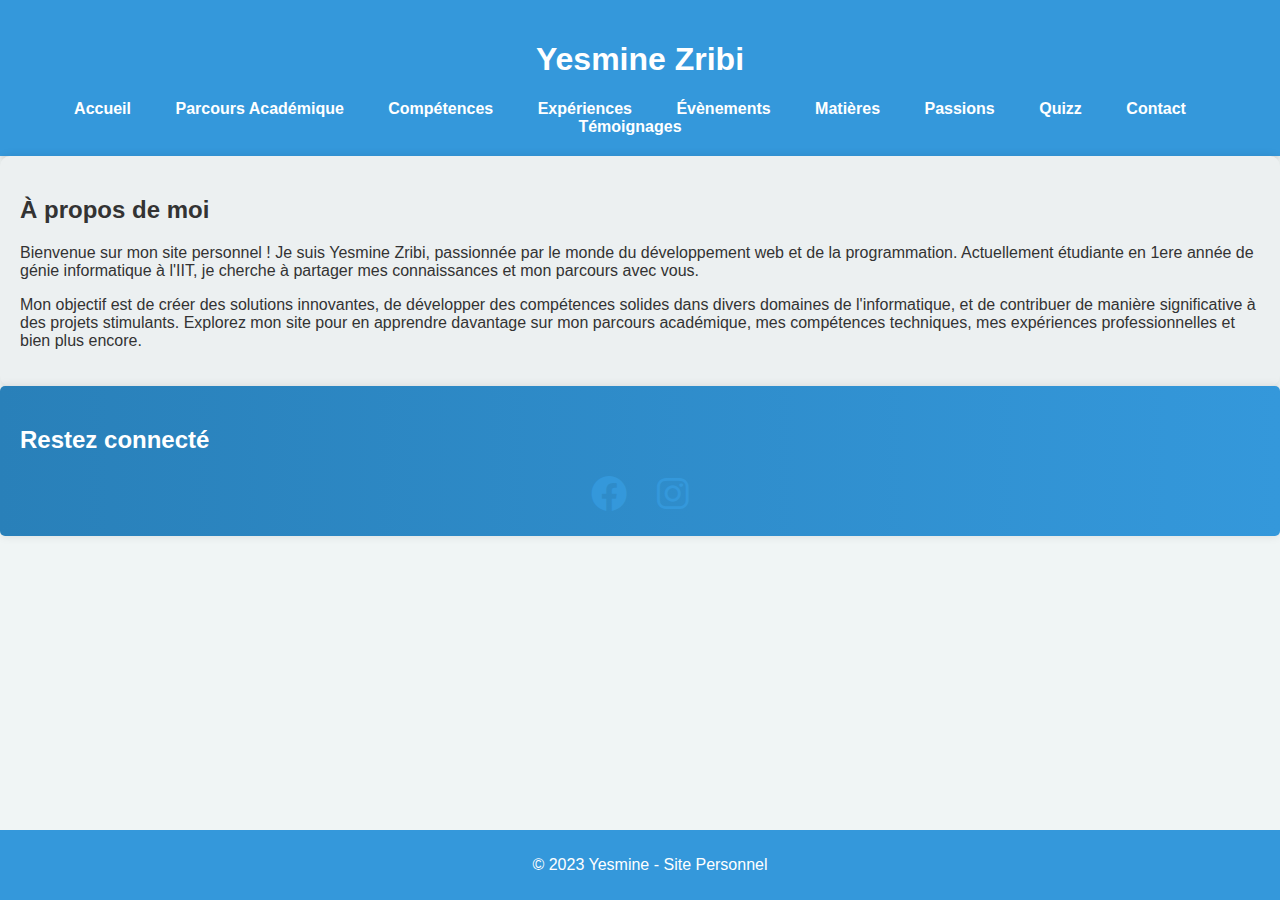
<file: index.html>
<!DOCTYPE html>
<html lang="fr">
<head>
    <meta charset="UTF-8">
    <meta name="viewport" content="width=device-width, initial-scale=1.0">
    <link rel="stylesheet" href="style.css">
    <link rel="stylesheet" href="https://cdnjs.cloudflare.com/ajax/libs/font-awesome/6.0.0/css/all.min.css" crossorigin="anonymous" referrerpolicy="no-referrer" />
    <title>yesmine_Site Personnel</title>
</head>
<body>

    <header>
        <h1>Yesmine Zribi</h1>
        <nav>
            <ul>
                <li><a href="index.html"target="_self">Accueil</a></li>
                <li><a href="HtmlPage.html" target="_self">Parcours Académique</a></li>
                <li><a href="HTMLPage1.html" target="_self">Compétences</a></li>
                <li><a href="HTMLPage2.html" target="_self">Expériences</a></li>
                <li><a href="HTMLPage3.html" target="_self">Évènements</a></li>
                <li><a href="HTMLPage4.html" target="_self">Matières</a></li>
                <li><a href="HTMLPage5.html" target="_self">Passions</a></li>
                <li><a href="HTMLPage6.html" target="_self">Quizz</a></li>
                <li><a href="HTMLPage7.html" target="_self">Contact</a></li>
                <li><a href="HTMLPage8.html" target="_self">Témoignages</a></li>
            </ul>
        </nav>
    </header>
    <section id="bio">
        <h2>À propos de moi</h2>
        <p>Bienvenue sur mon site personnel ! Je suis Yesmine Zribi, passionnée par le monde du développement web et de la programmation. Actuellement étudiante en 1ere année de génie informatique à l'IIT, je cherche à partager mes connaissances et mon parcours avec vous.</p>
        <p>Mon objectif est de créer des solutions innovantes, de développer des compétences solides dans divers domaines de l'informatique, et de contribuer de manière significative à des projets stimulants. Explorez mon site pour en apprendre davantage sur mon parcours académique, mes compétences techniques, mes expériences professionnelles et bien plus encore.</p>
    </section>
    <section id="social">
        <h2>Restez connecté</h2>
        <div class="social-icons">
            <a href="https://www.facebook.com/yesmine.zribi" target="_blank">
                <i class="fab fa-facebook"></i>
            </a>
            <a href="https://www.instagram.com/yesmine_zribi/" target="_blank">
                <i class="fab fa-instagram"></i>
            </a>
        </div>
    </section>

    <footer>
        <p>&copy; 2023 Yesmine - Site Personnel</p>
    </footer>

</body>
</html>
</file>
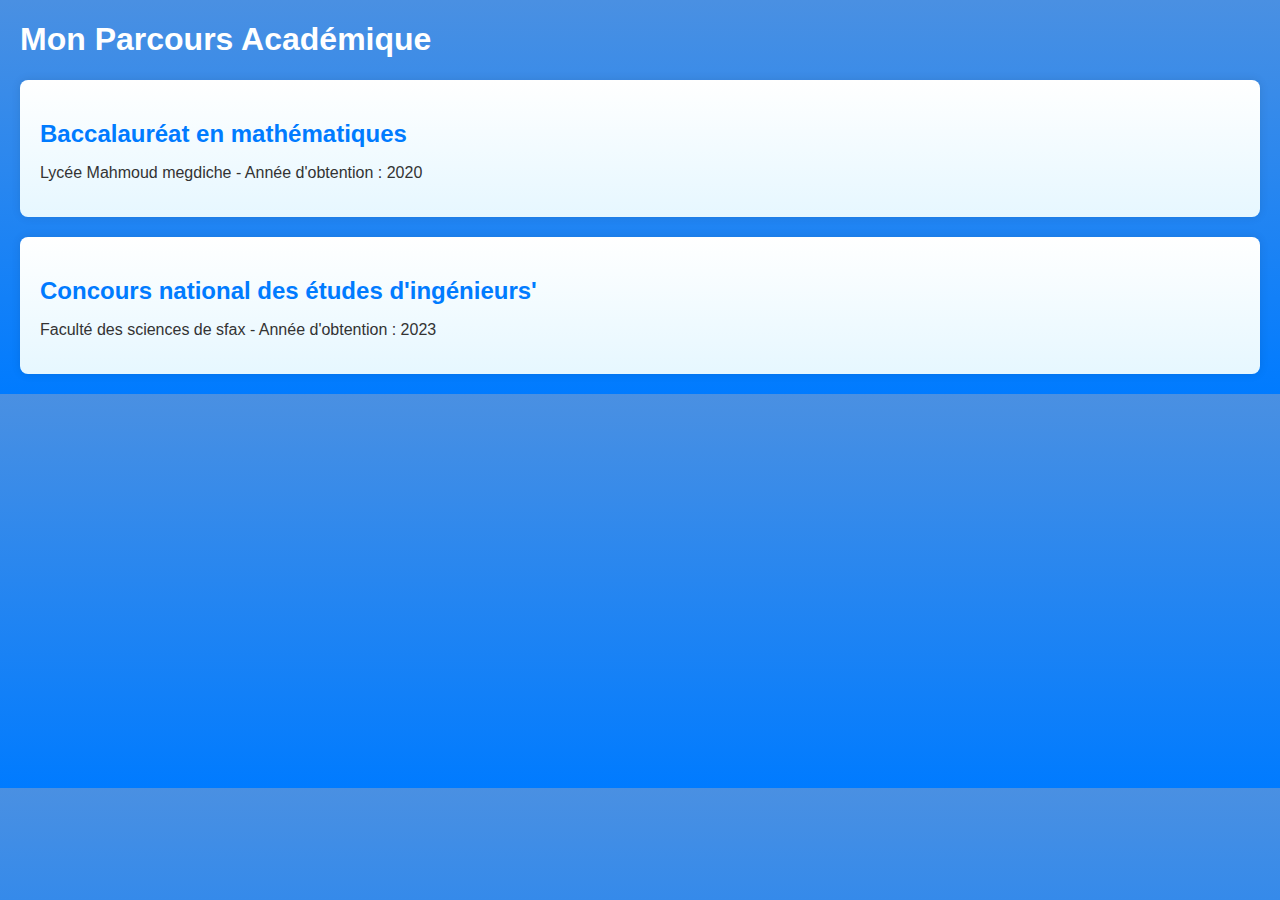
<file: HtmlPage.html>
﻿<!DOCTYPE html>
<html lang="en">
<head>
    <meta charset="UTF-8">
    <meta name="viewport" content="width=device-width, initial-scale=1.0">
    <title>Mon Parcours Académique</title>
   <link rel="stylesheet"href="parcours.css">
</head>
<body>

    <h1>Mon Parcours Académique</h1>

    <div class="diploma">
        <h2>Baccalauréat en mathématiques </h2>
        <p>Lycée Mahmoud megdiche - Année d'obtention : 2020 </p>
    </div>

    <div class="diploma">
        <h2>Concours national des études d'ingénieurs'</h2>
        <p>Faculté des sciences de sfax - Année d'obtention : 2023</p>
    </div>
</body>
</html>
</file>
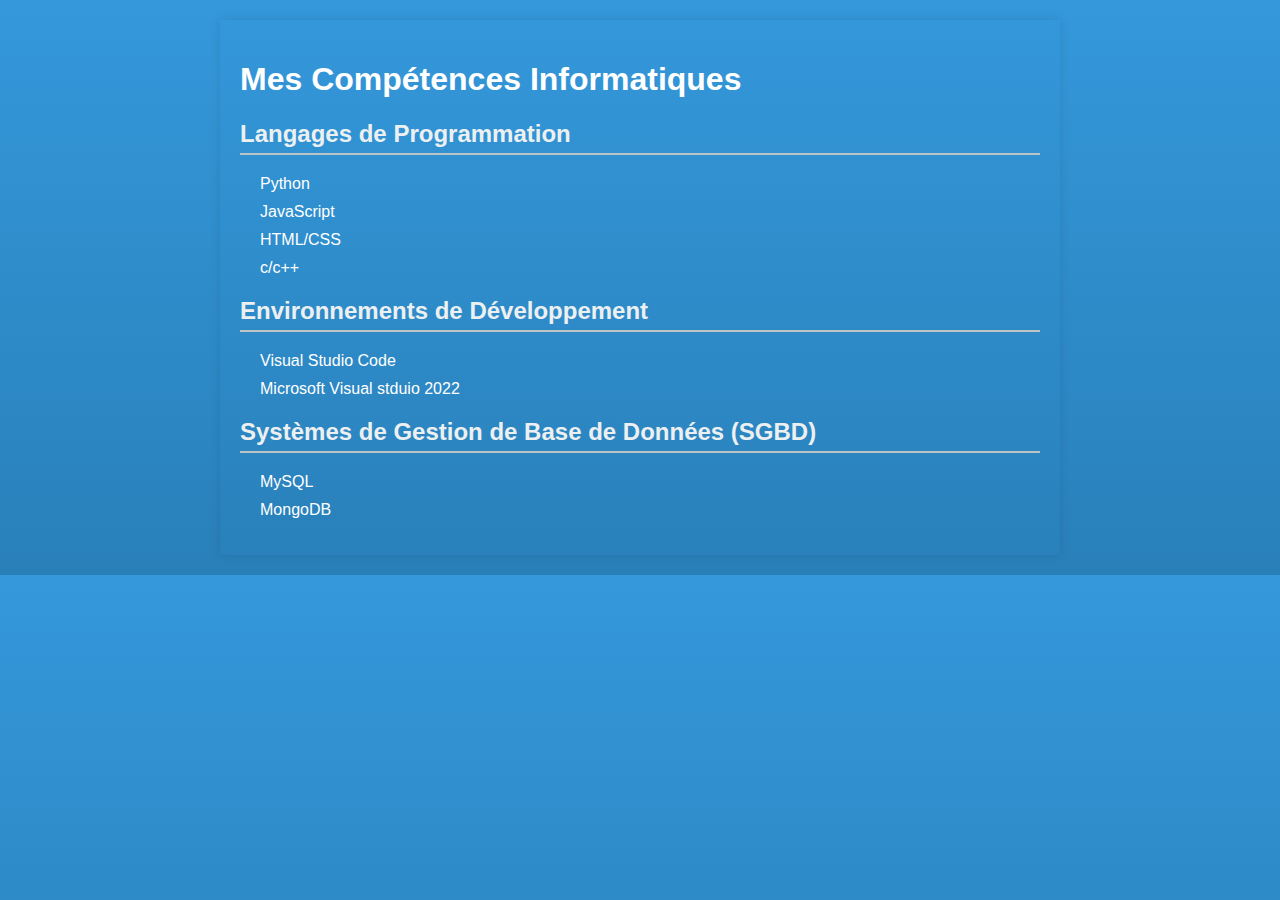
<file: HTMLPage1.html>
﻿<!DOCTYPE html>

<html lang="en" xmlns="http://www.w3.org/1999/xhtml">
<head>
    <meta charset="utf-8" />
    <meta name="viewport" content="width=device-width, initial-scale=1.0">
    <title>Mes Compétences Informatiques</title>
    <link rel="stylesheet"href="style1.css" >
</head>
<body>
        <h1>Mes Compétences Informatiques</h1>

        <h2>Langages de Programmation</h2>
        <ul>
            <li>Python</li>
            <li>JavaScript</li>
            <li>HTML/CSS</li>
            <li>c/c++</li>
        </ul>

        <h2>Environnements de Développement</h2>
        <ul>
            <li>Visual Studio Code</li>
            <li>Microsoft Visual stduio 2022</li>
        </ul>

        <h2>Systèmes de Gestion de Base de Données (SGBD)</h2>
        <ul>
            <li>MySQL</li>
            <li>MongoDB</li>
        </ul>
</body>
</html>
</file>
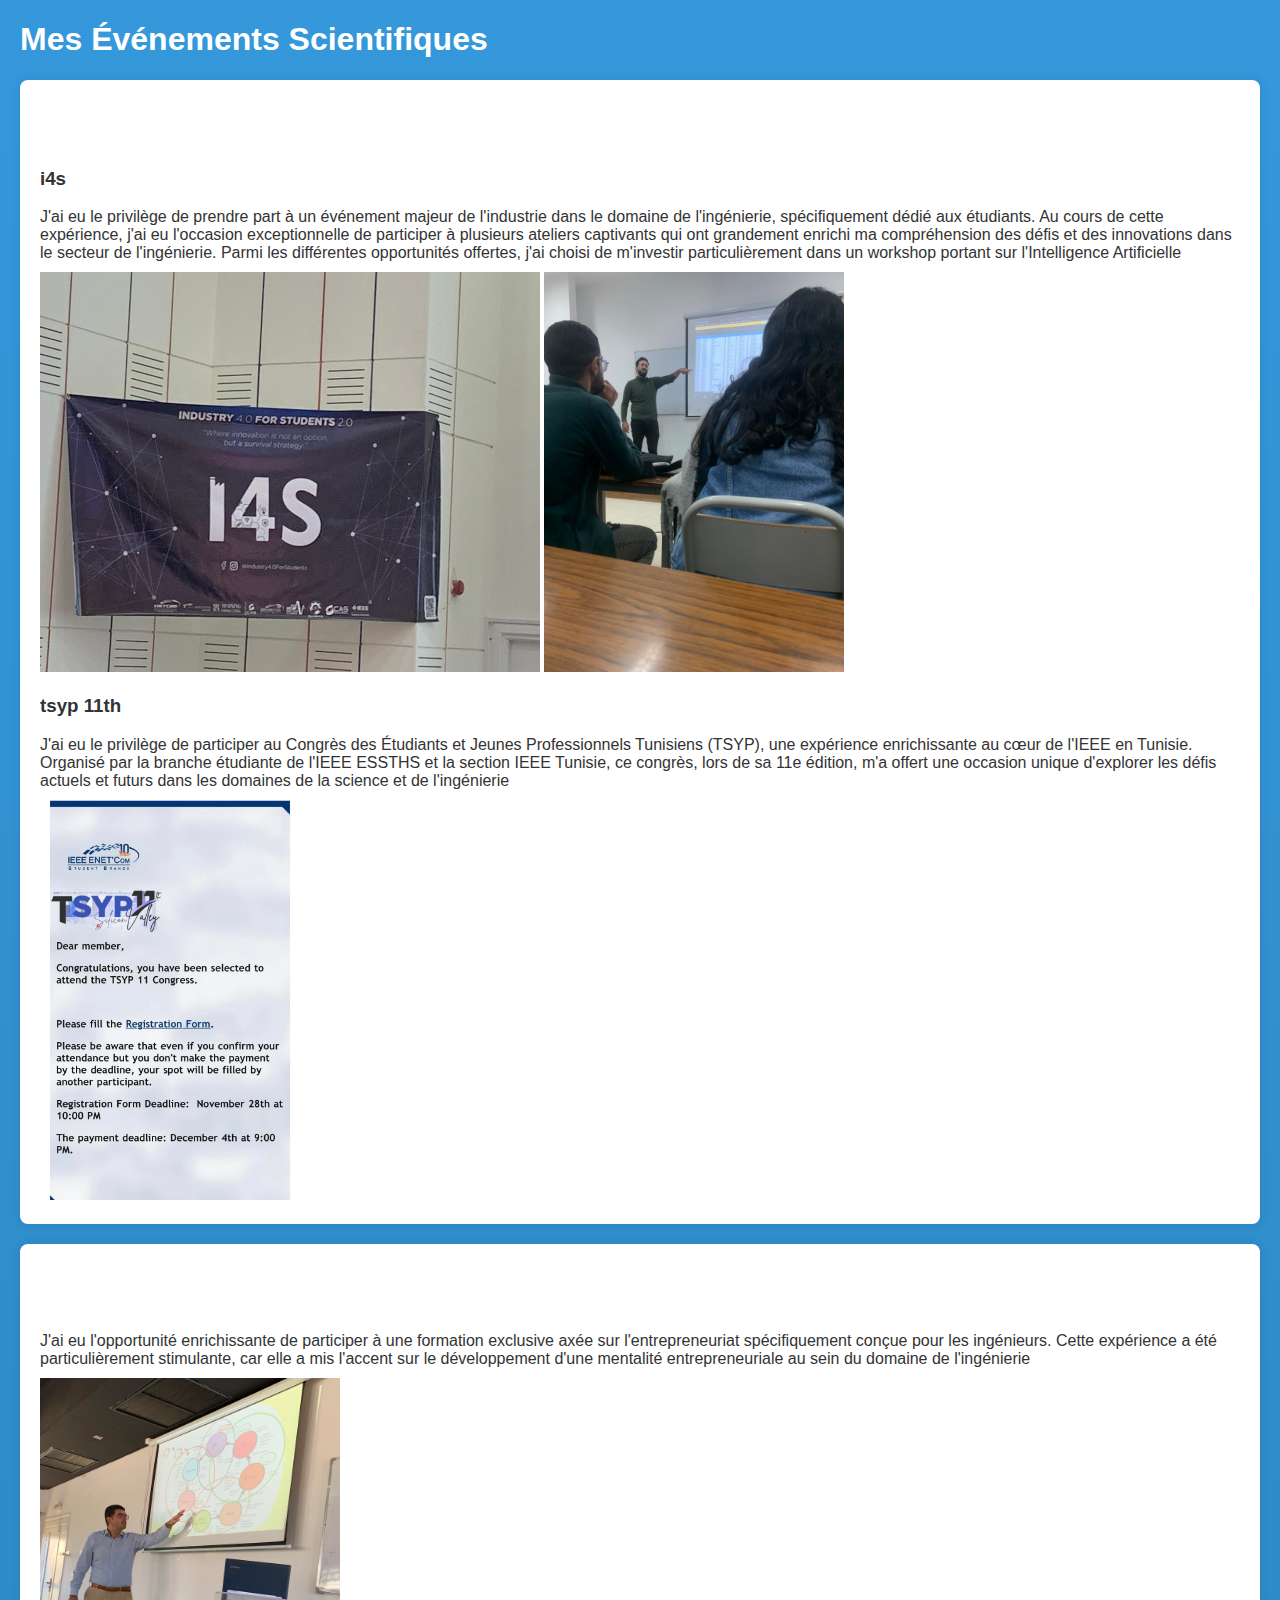
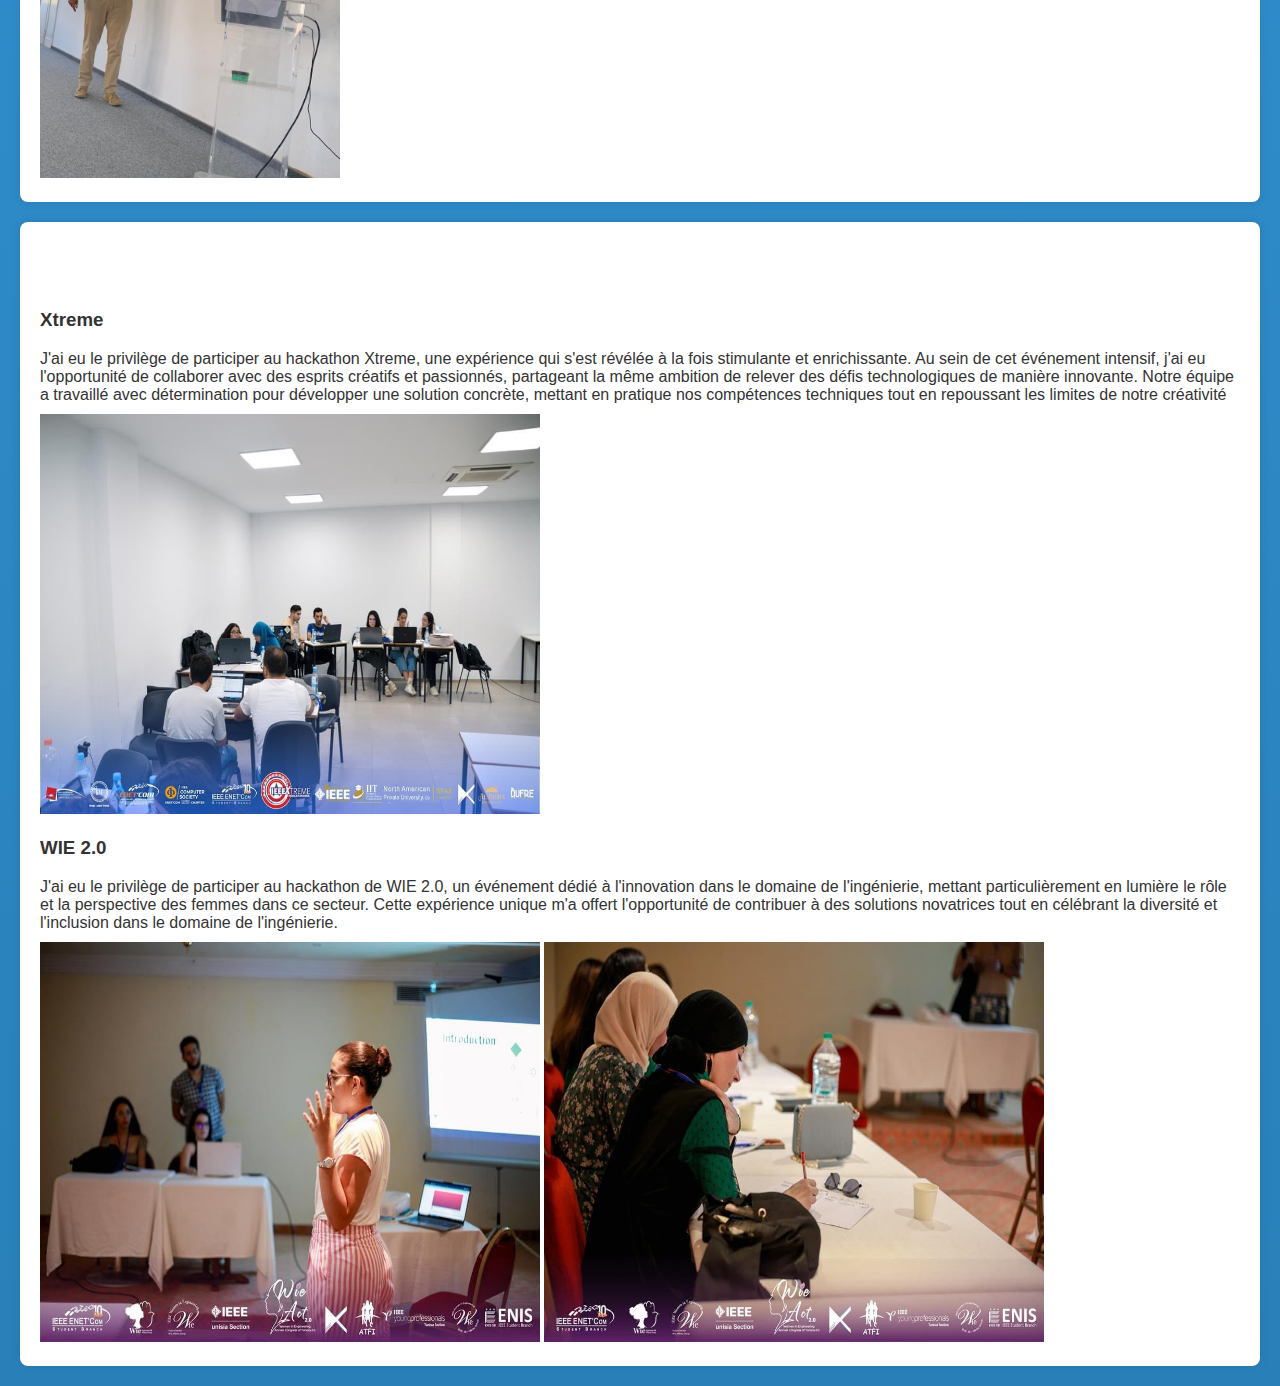
<file: HTMLPage3.html>
﻿<!DOCTYPE html>

<html lang="en" xmlns="http://www.w3.org/1999/xhtml">
<!DOCTYPE html>
<html lang="fr">
<head>
    <meta charset="UTF-8">
    <meta name="viewport" content="width=device-width, initial-scale=1.0">
    <link rel="stylesheet"href="style3.css" >
    <title>Mes Événements Scientifiques</title>
</head>
<body>

    <h1>Mes Événements Scientifiques</h1>

    <section>
        <h2>Evènements Participés</h2>
        <h3>i4s</h3>
        <p>
            J'ai eu le privilège de prendre part à un événement majeur de l'industrie dans le domaine de l'ingénierie,
            spécifiquement dédié aux étudiants. Au cours de cette expérience,
            j'ai eu l'occasion exceptionnelle de participer à plusieurs ateliers captivants qui ont grandement enrichi ma compréhension des défis et des innovations dans le secteur de l'ingénierie.
            Parmi les différentes opportunités offertes,
            j'ai choisi de m'investir particulièrement dans un workshop portant sur l'Intelligence Artificielle
        </p>
        <img class="image-redimensionnee"  src="images\i4s.jpg" alt="i4s">
        <img class="image-redimensionnee"  src="images\i4s formation 2.jpg" alt="workshop ">
        <h3> tsyp 11th </h3>
        <p>
            J'ai eu le privilège de participer au Congrès des Étudiants et Jeunes Professionnels Tunisiens (TSYP),
            une expérience enrichissante au cœur de l'IEEE en Tunisie. Organisé par la branche étudiante de l'IEEE ESSTHS et la section IEEE Tunisie, ce congrès, lors de sa 11e édition,
            m'a offert une occasion unique d'explorer les défis actuels et futurs dans les domaines de la science et de l'ingénierie
        </p>
        <img class="image-redimensionnee"  src="images\tsyp.jpg" alt="tsyp">
    </section>

    <section>
        <h2>Journées de Formation</h2>
        <p>
            J'ai eu l'opportunité enrichissante de participer à une formation exclusive axée sur l'entrepreneuriat spécifiquement conçue pour les ingénieurs.
            Cette expérience a été particulièrement stimulante, car elle a mis l'accent sur le développement d'une mentalité entrepreneuriale au sein du domaine de l'ingénierie
        </p>
        <imgclass="image-redimensionnee"  src="images\formation entreneurship.jpg" alt="Photo de journée de formation">
        <img class="image-redimensionnee" src="images\formation entreneurship 2.jpg" alt="Photo de journée de formation">
    </section>
    <section>
        <h2>hackathons participés </h2>
        <h3>Xtreme</h3>
        <p>
            J'ai eu le privilège de participer au hackathon Xtreme,
            une expérience qui s'est révélée à la fois stimulante et enrichissante.
            Au sein de cet événement intensif,
            j'ai eu l'opportunité de collaborer avec des esprits créatifs et passionnés,
            partageant la même ambition de relever des défis technologiques de manière innovante.
            Notre équipe a travaillé avec détermination pour développer une solution concrète,
            mettant en pratique nos compétences techniques tout en repoussant les limites de notre créativité
        </p>
        <img class="image-redimensionnee"src="images\xtreme 1.jpg" alt="Xtreme">
        <h3> WIE 2.0</h3>
        <p>
            J'ai eu le privilège de participer au hackathon de WIE 2.0,
            un événement dédié à l'innovation dans le domaine de l'ingénierie,
            mettant particulièrement en lumière le rôle et la perspective des femmes dans ce secteur. 
            Cette expérience unique m'a offert l'opportunité de contribuer à des solutions novatrices tout en célébrant la diversité 
            et l'inclusion dans le domaine de l'ingénierie.
        </p>
        <img class="image-redimensionnee" src="images\hackathon2.jpg " alt="wie 2.0">
        <img class="image-redimensionnee" src="images\wie hackathon 1.jpg" alt="wie 2.0">
    </section>
</body>
</html>
</file>
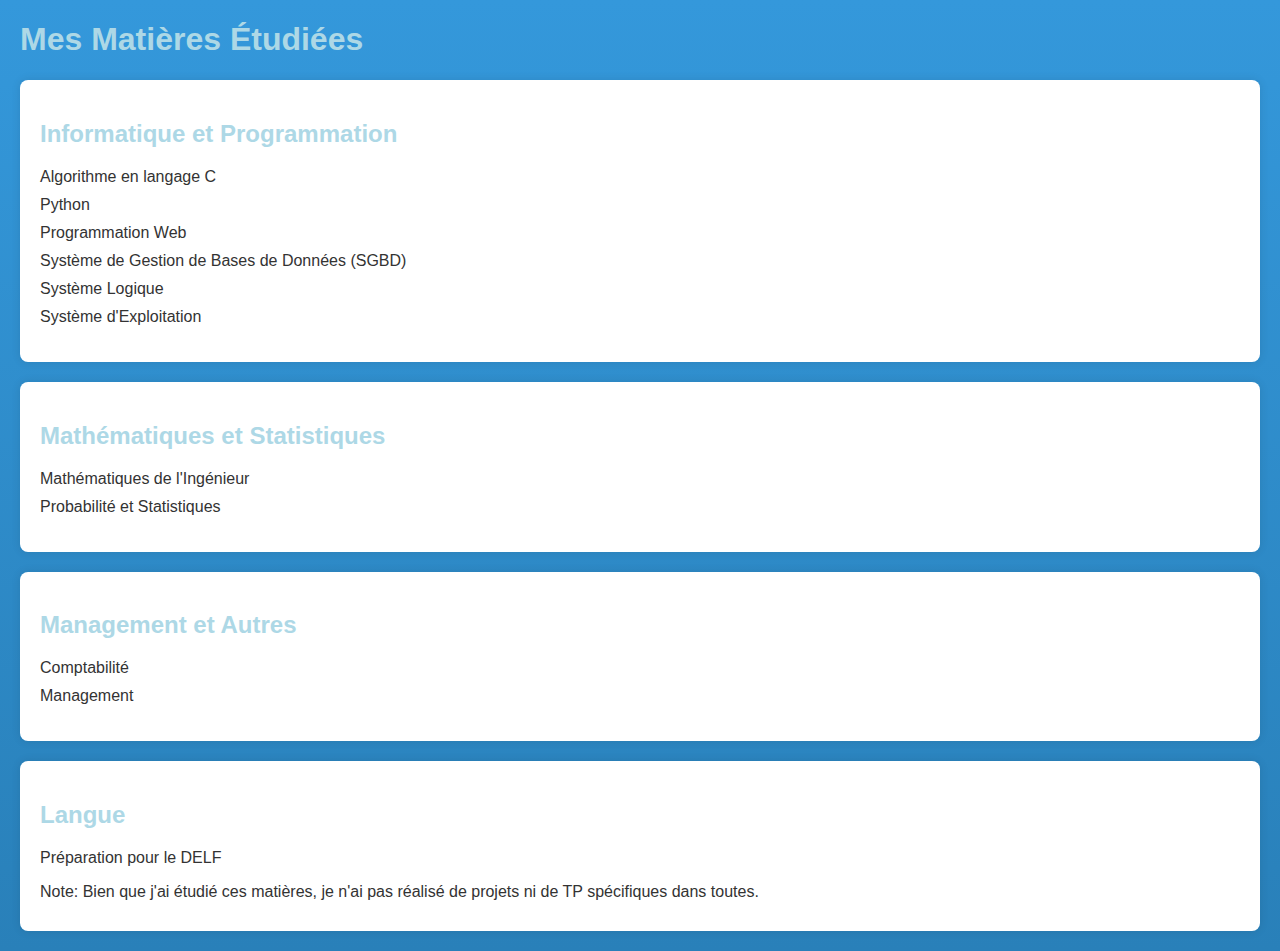
<file: HTMLPage4.html>
﻿<!DOCTYPE html>

<html lang="en" xmlns="http://www.w3.org/1999/xhtml">
<head>
    <meta charset="UTF-8">
    <meta name="viewport" content="width=device-width, initial-scale=1.0">
    <link rel="stylesheet" href="Style4.css"> 
    <title>Mes Matières Étudiées</title>
</head>
<body>
      <h1>Mes Matières Étudiées</h1>
        <section>
            <h2>Informatique et Programmation</h2>
            <ul>
                <li>Algorithme en langage C</li>
                <li>Python</li>
                <li>Programmation Web</li>
                <li>Système de Gestion de Bases de Données (SGBD)</li>
                <li>Système Logique</li>
                <li>Système d'Exploitation</li>
            </ul>
        </section>

        <section>
            <h2>Mathématiques et Statistiques</h2>
            <ul>
                <li>Mathématiques de l'Ingénieur</li>
                <li>Probabilité et Statistiques</li>
            </ul>
        </section>

        <section>
            <h2>Management et Autres</h2>
            <ul>
                <li>Comptabilité</li>
                <li>Management</li>
            </ul>
        </section>

        <section>
            <h2>Langue</h2>
            <ul>
                <li>Préparation pour le DELF</li>
            </ul>
            <p>Note: Bien que j'ai étudié ces matières, je n'ai pas réalisé de projets ni de TP spécifiques dans toutes.</p>
        </section>

    </body>
</html>
</file>
<file: style.css>
body {
    font-family: 'Arial', sans-serif;
    margin: 0;
    padding: 0;
    background-color: #f0f5f5;
    color: #333;
}

header {
    background-color: #3498db;
    color: #fff;
    padding: 20px;
    text-align: center;
    box-shadow: 0 2px 5px rgba(0, 0, 0, 0.1); /* Ajout d'une ombre légère sous l'en-tête */
}

nav ul {
    list-style: none;
    padding: 0;
    margin: 0;
}

nav ul li {
    display: inline;
    margin-right: 20px;
}

nav a {
    text-decoration: none;
    color: #fff;
    font-weight: bold;
    padding: 10px;
    border-radius: 5px; /* Ajout d'une bordure arrondie */
    transition: background-color 0.3s ease; /* Ajout d'une transition pour un effet fluide */
}

nav a:hover {
    background-color: #2c3e50; /* Changement de couleur au survol */
}

section {
    padding: 20px;
}

#bio {
    background-color: #ecf0f1;
    border-radius: 10px;
    box-shadow: 0 0 10px rgba(0, 0, 0, 0.1); /* Ajout d'une ombre légère autour de la section */
}

#social {
    background: linear-gradient(to right, #2980b9, #3498db); /* Dégradé de bleu pour la section des réseaux sociaux */
    color: #fff;
    padding: 20px;
    border-radius: 5px;
    box-shadow: 0 0 10px rgba(0, 0, 0, 0.1);
}

footer {
    background-color: #3498db;
    color: #fff;
    text-align: center;
    padding: 10px;
    position: fixed; /* Position fixe pour le pied de page en bas de la fenêtre */
    bottom: 0;
    width: 100%;
}

.social-icons {
    display: flex;
    justify-content: center;
}

.social-icons a {
    margin: 0 15px; /* Augmentation de la marge pour l'espacement */
    color: #3498db;
    font-size: 36px; /* Augmentation de la taille de l'icône */
}

.social-icons a:hover {
    color: #2980b9;
}
</file>
<file: parcours.css>
﻿body {
    font-family: 'Arial', sans-serif;
    margin: 20px;
    background: linear-gradient(to bottom, #4a90e2, #007bff);
    color: #fff;
}
h1 {
    color: #fff;
}

.diploma {
    background: linear-gradient(to bottom, #ffffff, #e6f7ff);
    border-radius: 8px;
    box-shadow: 0 0 10px rgba(0, 0, 0, 0.1);
    margin-bottom: 20px;
    padding: 20px;
}

    .diploma h2 {
        color: #007bff;
        margin-bottom: 10px;
    }

    .diploma p {
        color: #333;
        margin-bottom: 15px;
    }

    .diploma img {
        display: block;
        margin: 0 auto;
        max-width: 100%;
        height: auto;
        border-radius: 5px;
    }
</file>
<file: style1.css>
﻿
body {
    font-family: 'Arial', sans-serif;
    margin: 20px;
    background: linear-gradient(to bottom, #3498db, #2980b9);
    color: #fff;
}

h1 {
    color: #fff;
}

h2 {
    color: #ecf0f1;
}

ul {
    list-style-type: none;
    padding: 0;
}

li {
    margin-bottom: 10px;
}
h2 {
    border-bottom: 2px solid #bdc3c7;
    padding-bottom: 5px;
    margin-top: 20px;
}

ul {
    margin-left: 20px;
}
body {
    max-width: 800px;
    margin: 20px auto;
    background-color: rgba(255, 255, 255, 0.9);
    padding: 20px;
    box-shadow: 0 0 10px rgba(0, 0, 0, 0.1);
}

a {
    color: #3498db;
    text-decoration: none;
}

    a:hover {
        text-decoration: underline;
    }
</file>
<file: style3.css>
﻿body {
    font-family: 'Arial', sans-serif;
    margin: 20px;
    background: linear-gradient(to bottom, #3498db, #2980b9);
    color: #333; 
}

h1, h2 {
    color: #fff; 
}

section {
    background-color: #fff;
    border-radius: 8px;
    padding: 20px;
    margin-bottom: 20px;
    box-shadow: 0 0 10px rgba(0, 0, 0, 0.1);
}

p {
    margin-bottom: 10px;
}

a {
    color: #3498db;
    text-decoration: none;
}

    a:hover {
        text-decoration: underline;
    }

.image-redimensionnee {
    max-width: 500px;
    height: 400px;
}
</file>
<file: Style4.css>
﻿body {
    font-family: 'Arial', sans-serif;
    margin: 20px;
    background: linear-gradient(to bottom, #3498db, #2980b9);
    color: #333;
}
h1, h2 {
    color: #add8e6;
}


section {
    background-color: #fff;
    border-radius: 8px;
    padding: 20px;
    margin-bottom: 20px;
    box-shadow: 0 0 10px rgba(0, 0, 0, 0.1);
}

ul {
    list-style-type: none;
    padding: 0;
}

    ul li {
        margin-bottom: 10px;
    }

p {
    margin-bottom: 10px;
}

a {
    color: #3498db;
    text-decoration: none;
}

    a:hover {
        text-decoration: underline;
    }
</file>
